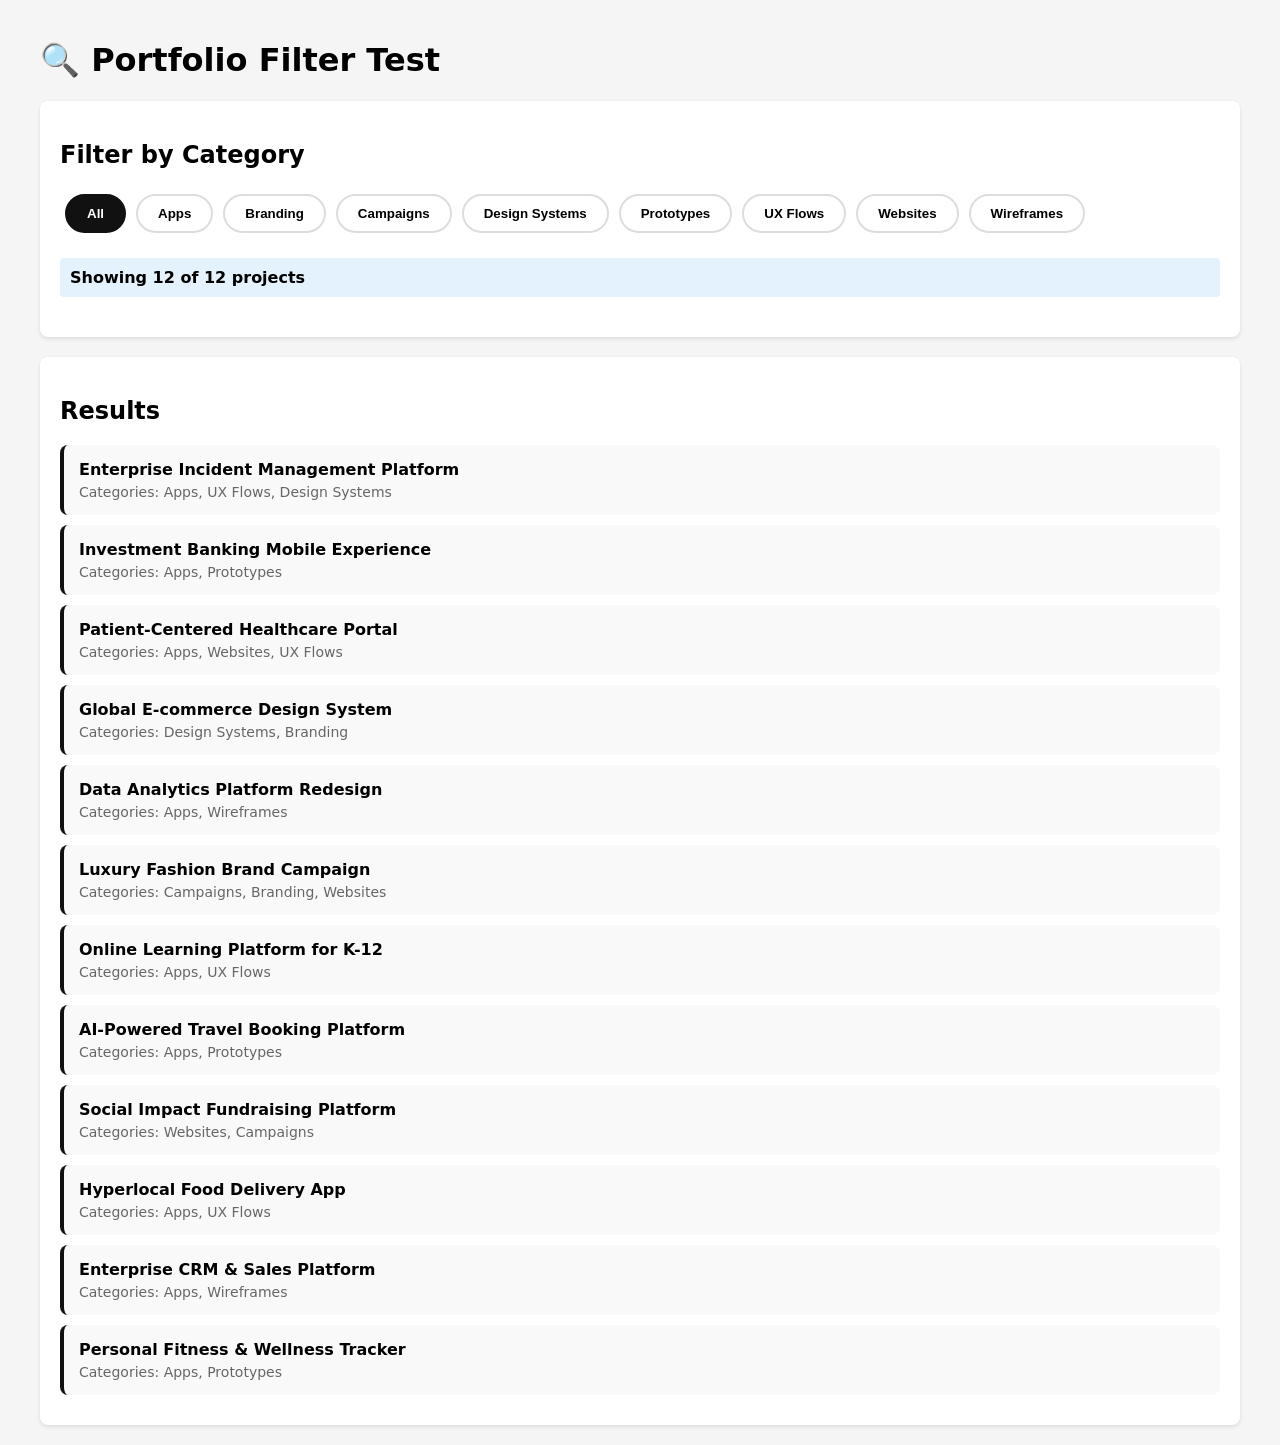
<file: test-filter-logic.html>
<!DOCTYPE html>
<html lang="en">
<head>
    <meta charset="UTF-8">
    <meta name="viewport" content="width=device-width, initial-scale=1.0">
    <title>Filter Logic Test</title>
    <style>
        body {
            font-family: system-ui, -apple-system, sans-serif;
            max-width: 1200px;
            margin: 0 auto;
            padding: 20px;
            background: #f5f5f5;
        }
        .controls {
            background: white;
            padding: 20px;
            border-radius: 8px;
            margin-bottom: 20px;
            box-shadow: 0 2px 4px rgba(0,0,0,0.1);
        }
        .filter-btn {
            padding: 10px 20px;
            margin: 5px;
            border: 2px solid #ddd;
            background: white;
            border-radius: 20px;
            cursor: pointer;
            font-weight: 600;
            transition: all 0.3s;
        }
        .filter-btn.active {
            background: #111;
            color: white;
            border-color: #111;
        }
        .filter-btn:hover {
            transform: scale(1.05);
        }
        .results {
            background: white;
            padding: 20px;
            border-radius: 8px;
            box-shadow: 0 2px 4px rgba(0,0,0,0.1);
        }
        .project-card {
            padding: 15px;
            margin: 10px 0;
            background: #f9f9f9;
            border-radius: 8px;
            border-left: 4px solid #111;
        }
        .project-title {
            font-weight: bold;
            margin-bottom: 5px;
        }
        .project-categories {
            color: #666;
            font-size: 14px;
        }
        .stats {
            padding: 10px;
            background: #e3f2fd;
            border-radius: 4px;
            margin: 20px 0;
            font-weight: 600;
        }
    </style>
</head>
<body>
    <h1>🔍 Portfolio Filter Test</h1>

    <div class="controls">
        <h2>Filter by Category</h2>
        <div id="filters"></div>
        <div class="stats" id="stats"></div>
    </div>

    <div class="results">
        <h2>Results</h2>
        <div id="projects"></div>
    </div>

    <script>
        // Load projects data
        fetch('./src/data/projects.json')
            .then(res => res.json())
            .then(data => {
                const projects = data.projects;

                // Get unique categories
                const categoriesSet = new Set();
                projects.forEach(p => p.category.forEach(c => categoriesSet.add(c)));
                const categories = ['All', ...Array.from(categoriesSet).sort()];

                let selectedCategory = 'All';

                function renderFilters() {
                    const filtersDiv = document.getElementById('filters');
                    filtersDiv.innerHTML = '';

                    categories.forEach(cat => {
                        const btn = document.createElement('button');
                        btn.className = 'filter-btn' + (cat === selectedCategory ? ' active' : '');
                        btn.textContent = cat;
                        btn.onclick = () => {
                            selectedCategory = cat;
                            console.log('🎯 Filter clicked:', cat);
                            renderFilters();
                            renderProjects();
                        };
                        filtersDiv.appendChild(btn);
                    });
                }

                function renderProjects() {
                    console.log('🔄 Filtering projects...');
                    console.log('Selected category:', selectedCategory);
                    console.log('Total projects:', projects.length);

                    let filtered = projects;

                    if (selectedCategory !== 'All') {
                        filtered = projects.filter(p => {
                            const hasCategory = Array.isArray(p.category) && p.category.includes(selectedCategory);
                            console.log(`  "${p.title}" categories:`, p.category, '→', hasCategory ? '✅' : '❌');
                            return hasCategory;
                        });
                    }

                    console.log('✅ Filtered results:', filtered.length);

                    const projectsDiv = document.getElementById('projects');
                    const statsDiv = document.getElementById('stats');

                    statsDiv.textContent = `Showing ${filtered.length} of ${projects.length} projects`;

                    if (filtered.length === 0) {
                        projectsDiv.innerHTML = '<p>No projects found for this category.</p>';
                    } else {
                        projectsDiv.innerHTML = filtered.map(p => `
                            <div class="project-card">
                                <div class="project-title">${p.title}</div>
                                <div class="project-categories">Categories: ${p.category.join(', ')}</div>
                            </div>
                        `).join('');
                    }
                }

                // Initial render
                renderFilters();
                renderProjects();

                console.log('📊 Test page initialized');
                console.log('Total projects loaded:', projects.length);
                console.log('Available categories:', categories);
            })
            .catch(err => {
                console.error('❌ Error loading projects:', err);
                document.getElementById('projects').innerHTML = '<p style="color: red;">Error loading projects data!</p>';
            });
    </script>
</body>
</html>
</file>
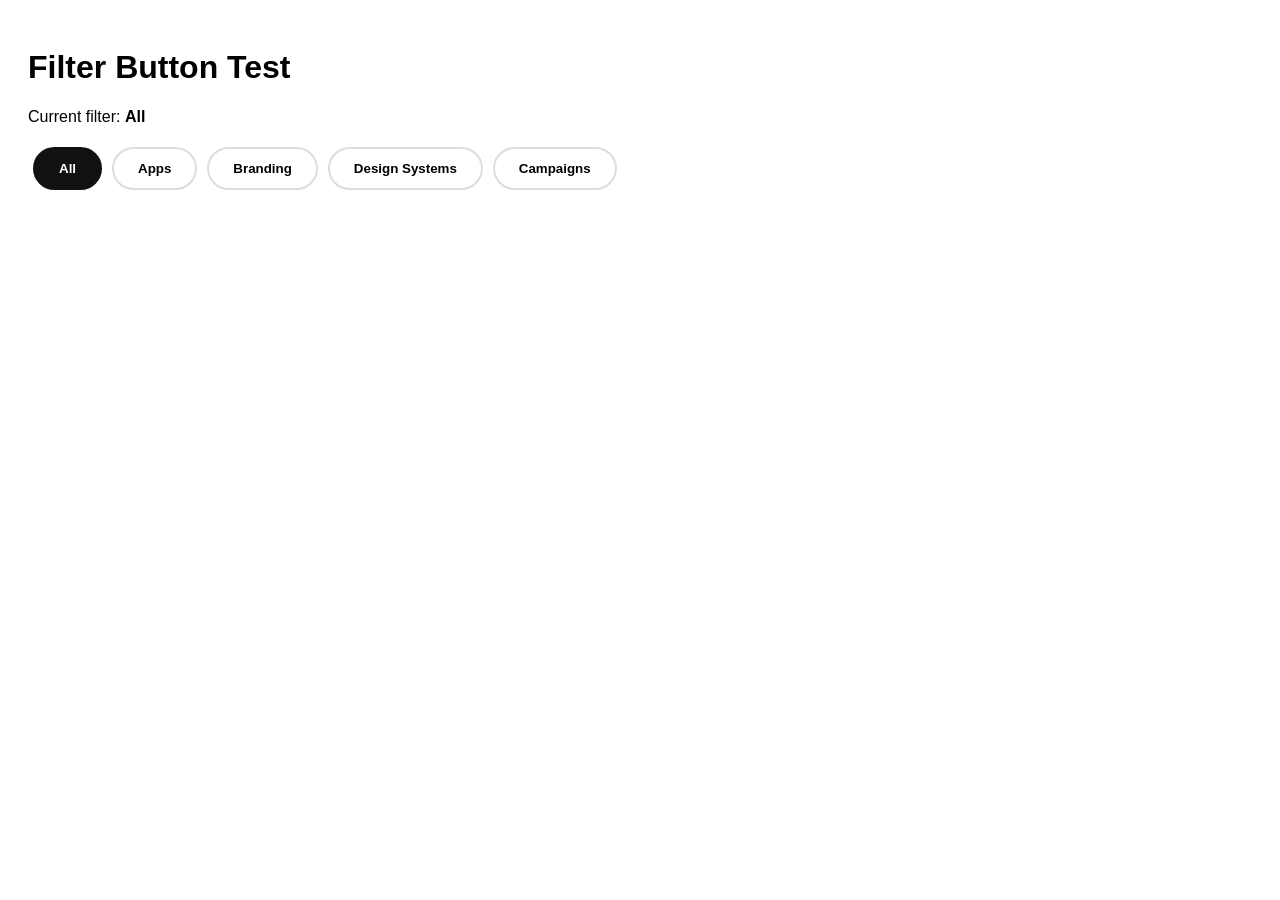
<file: test-filters.html>
<!DOCTYPE html>
<html>
<head>
    <title>Filter Button Test</title>
    <style>
        body {
            font-family: sans-serif;
            padding: 20px;
        }
        .filter-btn {
            padding: 12px 24px;
            margin: 5px;
            border-radius: 25px;
            border: 2px solid #ddd;
            background: white;
            cursor: pointer;
            font-weight: 600;
        }
        .filter-btn.active {
            background: #111;
            color: white;
            border-color: #111;
        }
        .filter-btn:hover {
            background: #f5f5f5;
        }
        .filter-btn.active:hover {
            background: #000;
        }
    </style>
</head>
<body>
    <h1>Filter Button Test</h1>
    <p>Current filter: <strong id="current">All</strong></p>

    <div id="filters"></div>

    <script>
        const categories = ['All', 'Apps', 'Branding', 'Design Systems', 'Campaigns'];
        let selectedCategory = 'All';

        const filtersDiv = document.getElementById('filters');
        const currentText = document.getElementById('current');

        categories.forEach(cat => {
            const btn = document.createElement('button');
            btn.className = 'filter-btn';
            btn.textContent = cat;
            btn.type = 'button';

            if (cat === selectedCategory) {
                btn.classList.add('active');
            }

            btn.addEventListener('click', (e) => {
                e.preventDefault();
                console.log('Clicked:', cat);
                selectedCategory = cat;
                currentText.textContent = cat;

                // Update all buttons
                document.querySelectorAll('.filter-btn').forEach(b => {
                    b.classList.remove('active');
                });
                btn.classList.add('active');
            });

            filtersDiv.appendChild(btn);
        });
    </script>
</body>
</html>
</file>
